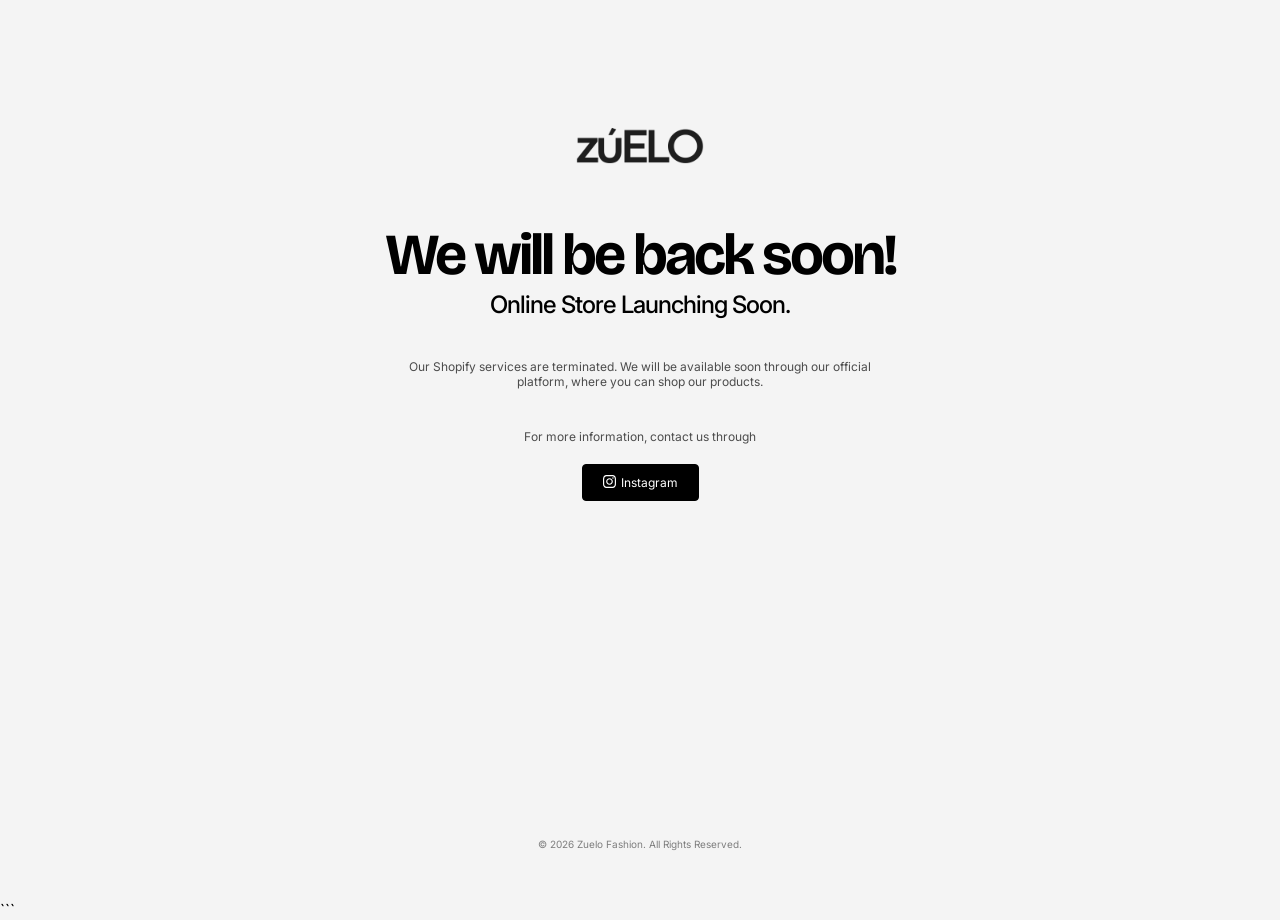
<file: index.html>
<!DOCTYPE html>
<html lang="en">
<head>
    <meta charset="UTF-8">

    <meta name="viewport" content="width=device-width, initial-scale=1.0">

    <!-- Primary SEO -->
    <title>Zuelo Fashion Official | Christian Fashion & Apparel</title>

    <meta name="description"
          content="Welcome to Zuelo Fashion, an official Christian fashion and apparel brand. Our online store is launching soon. Stay connected for updates and new collections.">

    <meta name="keywords"
          content="Zuelo Fashion, zuelo, zuelo fashion, Christian fashion, Christian clothing, Christian apparel, faith based clothing, Christian clothing brand, Christian fashion India">

    <meta name="author" content="Zuelo Fashion">

    <!-- Search Engine Instructions -->
    <meta name="robots" content="index, follow">

    <!-- Canonical URL -->
    <link rel="canonical" href="https://kranthiaravelli.github.io/zuelofashion.com/">

    <!-- Favicon -->
    <link rel="shortcut icon" href="zuelo-favicon.png" type="image/x-icon">

    <!-- Stylesheet -->
    <link rel="stylesheet" href="style.css">

    <!-- Open Graph / Social Media -->
    <meta property="og:type" content="website">
    <meta property="og:title" content="Zuelo Fashion Official | Christian Fashion & Apparel">
    <meta property="og:description"
          content="Zuelo Fashion is a Christian fashion and apparel brand. Our online store is launching soon.">
    <meta property="og:image" content="https://kranthiaravelli.github.io/zuelofashion.com/relogo.png">
    <meta property="og:url" content="https://kranthiaravelli.github.io/zuelofashion.com/">
    <meta property="og:site_name" content="Zuelo Fashion">

    <!-- Twitter / X -->
    <meta name="twitter:card" content="summary_large_image">
    <meta name="twitter:title" content="Zuelo Fashion | Official Christian Fashion & Apparel">
    <meta name="twitter:description"
          content="Zuelo Fashion is a Christian fashion and apparel brand. Our online store is launching soon.">
    <meta name="twitter:image" content="https://kranthiaravelli.github.io/zuelofashion/relogo.png">
</head>

<body>

    <div class="main-container">

        <img src="relogo.png"
             alt="Zuelo Fashion Official Logo"
             class="cropped-image">

        <h1>We will be back soon!</h1>

        <span class="explain">
            Online Store Launching Soon.
        </span>

        <p style="margin-top: 20px;">
            Our Shopify services are terminated. We will be available soon
            through our official platform, where you can shop our products.
        </p>

        <p style="margin-top: 20px;">
            For more information, contact us through
        </p>

        <div class="button-container">
            <a href="https://www.instagram.com/zuelofashion/" target="_blank">
                <button>
                    <img src="instagram-white-icon (1).svg"
                         alt="Zuelo Fashion Instagram"
                         style="background-color: transparent; width: 13px; padding: 0; margin: 0;">
                    Instagram
                </button>
            </a>
        </div>

        <div class="copy">
            &copy; 2026 Zuelo Fashion. All Rights Reserved.
        </div>

    </div>

</body>
</html>
```
</file>
<file: style.css>
@import url('https://fonts.googleapis.com/css2?family=Inter:ital,opsz,wght@0,14..32,100..900;1,14..32,100..900&display=swap');
@import url('https://fonts.googleapis.com/css2?family=Changa+One:ital@0;1&display=swap');
@import url('https://fonts.googleapis.com/css2?family=Bricolage+Grotesque:opsz,wght@12..96,200..800&display=swap');


* {
    margin: 0;
    padding: 0;
    box-sizing: border-box;
    font-family: 'Inter';
    background-color: #f4f4f4;
    color: #000000;
}

a {
    -webkit-tap-highlight-color: transparent;
}


.main-container {
    width: 100%;
    min-height: 100vh;
    height: auto;
    display: flex;
    justify-content: flex-start;
    align-items: center;
    flex-direction: column;
    gap: 20px;
    padding: 40px 20px;
}

img {
    margin-top: 60px;
    width: 200px;
    margin-left: auto;
    margin-right: auto;
}

h1 {
    font-family: 'Bricolage Grotesque';
    font-size: 58px;
    letter-spacing: -3px;
    margin-bottom: -20px;
    text-align: center;
}

.cropped-image {
  width: 200px;         /* Set your desired width */
  height: 100px;        /* Set your desired height */
  object-fit: cover;    /* Centers and automatically crops the image */
  object-position: center; /* Optional: adjust focus (e.g., top, bottom, left, right) */
}


.explain {
    font-size: 24px;
    letter-spacing: -1px;
    margin-top: 0;
    font-weight: 500;
}

p {
    font-size: 12px;
    text-align: center;
    max-width: 500px;
    color: rgba(0, 0, 0, 0.692);
}

.button-container {
    width: fit-content;
    height: auto;
    display: flex;
    gap: 10px;
}

.button-container button {
    padding: 10px 20px;
    background-color: black;
    color: white;
    border: 1px solid black;
    border-radius: 4px;
    font-size: 12px;
    cursor: pointer;
    display: flex;
    gap: 5px;
}

.button-container button:hover {
    background-color: rgba(0, 0, 0, 0.858);
}

.copy {
    font-size: 10px;
    color: rgba(0, 0, 0, 0.487);
    position: absolute;
    bottom: 50px;
}

@media (max-width: 560px) {
    img {
        margin-top: 150px;
    }

    h1 {
        font-size: 40px;
        letter-spacing: -2px;
    }

    p {
        max-width: 300px;
    }
}
</file>
